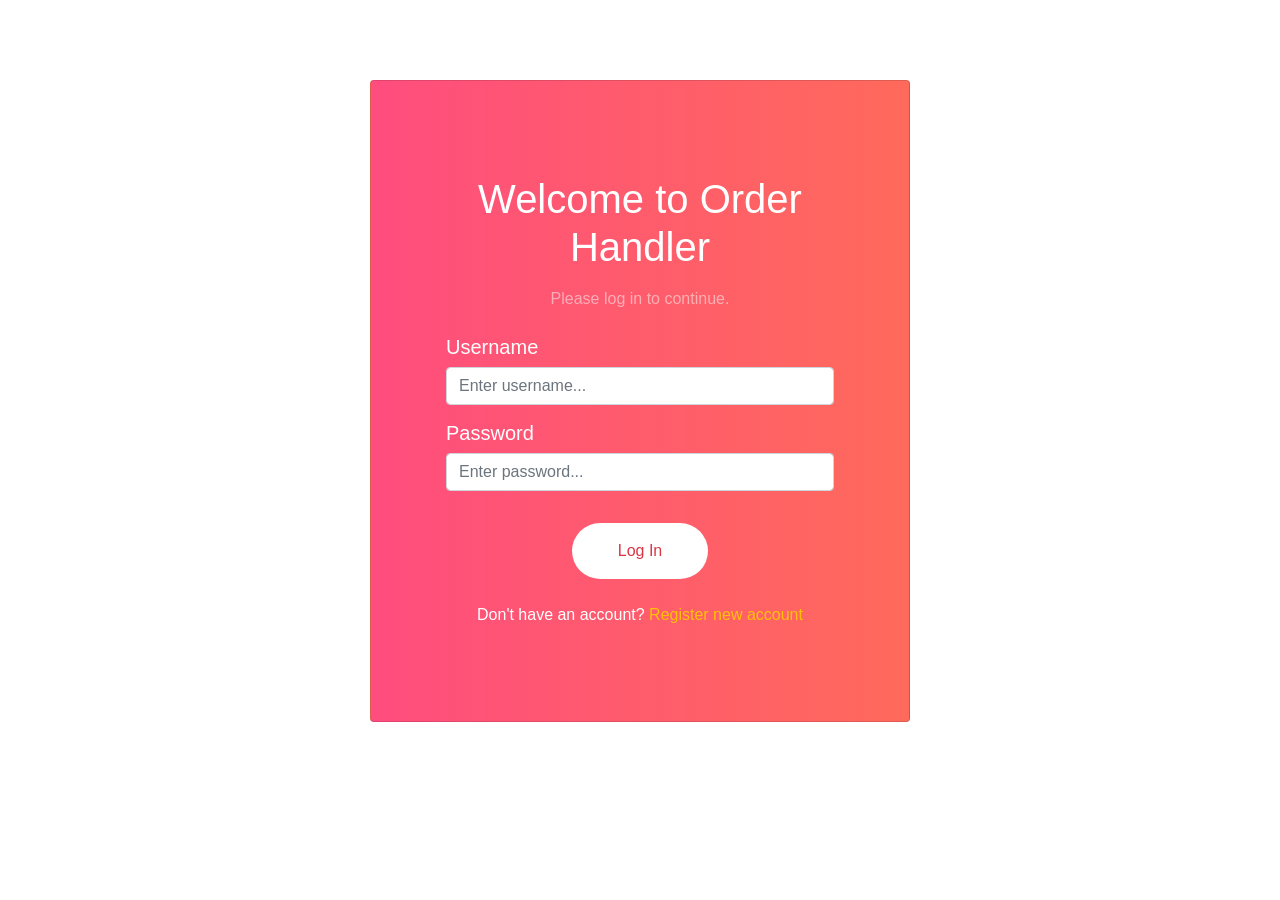
<file: index.html>
<!doctype html>
<html lang="en">
  <head>
    <!-- Required meta tags -->
    <meta charset="utf-8">
    <meta name="viewport" content="width=device-width, initial-scale=1, shrink-to-fit=yes">

    <!-- Bootstrap CSS -->
    <link rel="stylesheet" href="https://stackpath.bootstrapcdn.com/bootstrap/4.3.1/css/bootstrap.min.css" integrity="sha384-ggOyR0iXCbMQv3Xipma34MD+dH/1fQ784/j6cY/iJTQUOhcWr7x9JvoRxT2MZw1T" crossorigin="anonymous">
    <link href = "css/login.css" rel="stylesheet">
    
  </head>
  <body>
      <div class="c2a8" style="background-image:url(https://1.bp.blogspot.com/-FFLxJZ7iTKc/XdWQe0mv68I/AAAAAAAHRGo/Q0JvoyX9k18Z8AUgUz7PhjlTPrz1cQ0pwCLcBGAsYHQ/s1600/mg-gundam-barbatos_box_art.jpg); background-repeat:no-repeat">
        <div class="container">
          <!-- Row -->
          <div class="row justify-content-center">
            <div class="col-lg-6 col-md-7 text-center both-space">
              <div class="card bg-danger-gradiant">
                <div class="card-body">
                  <div class="text-box">
                    <h1 class="mb-3 text-white font-bold">Welcome to Order Handler</h1>
                    <h6 class="subtitle font-weight-normal text-white op-5">Please log in to continue.</h6>
                    <div class="col-lg-12 mt-4 ">
                        <div class="form-group">
                          <h5 class="text-left text-white"> Username</h5>
                          <input class="form-control" type="text" placeholder="Enter username...">
                        </div>
                    </div>
                    <div class="col-lg-12 mt-3">
                        <div class="form-group">
                          <h5 class="text-left text-white"> Password</h5>
                          <input class="form-control" type="password" placeholder="Enter password...">
                        </div>
                      </div>
                    <a class="btn bg-white text-danger rounded-pill btn-md mt-3" href="order.php"><span>Log In </span></a>
                    <div class="col-lg-12 text-center text-white mt-4">
                        Don't have an account? <a href="register.php" class="text-warning">Register new account</a>
                      </div>              
                  </div>
                </div>
              </div>
            </div>
            <!-- Column -->
          </div>
        </div>
      </div> 
    <!-- Optional JavaScript -->
    <!-- jQuery first, then Popper.js, then Bootstrap JS -->
    <script src="https://code.jquery.com/jquery-3.3.1.slim.min.js" integrity="sha384-q8i/X+965DzO0rT7abK41JStQIAqVgRVzpbzo5smXKp4YfRvH+8abtTE1Pi6jizo" crossorigin="anonymous"></script>
    <script src="https://cdnjs.cloudflare.com/ajax/libs/popper.js/1.14.7/umd/popper.min.js" integrity="sha384-UO2eT0CpHqdSJQ6hJty5KVphtPhzWj9WO1clHTMGa3JDZwrnQq4sF86dIHNDz0W1" crossorigin="anonymous"></script>
    <script src="https://stackpath.bootstrapcdn.com/bootstrap/4.3.1/js/bootstrap.min.js" integrity="sha384-JjSmVgyd0p3pXB1rRibZUAYoIIy6OrQ6VrjIEaFf/nJGzIxFDsf4x0xIM+B07jRM" crossorigin="anonymous"></script>
  </body>
</html>
</file>
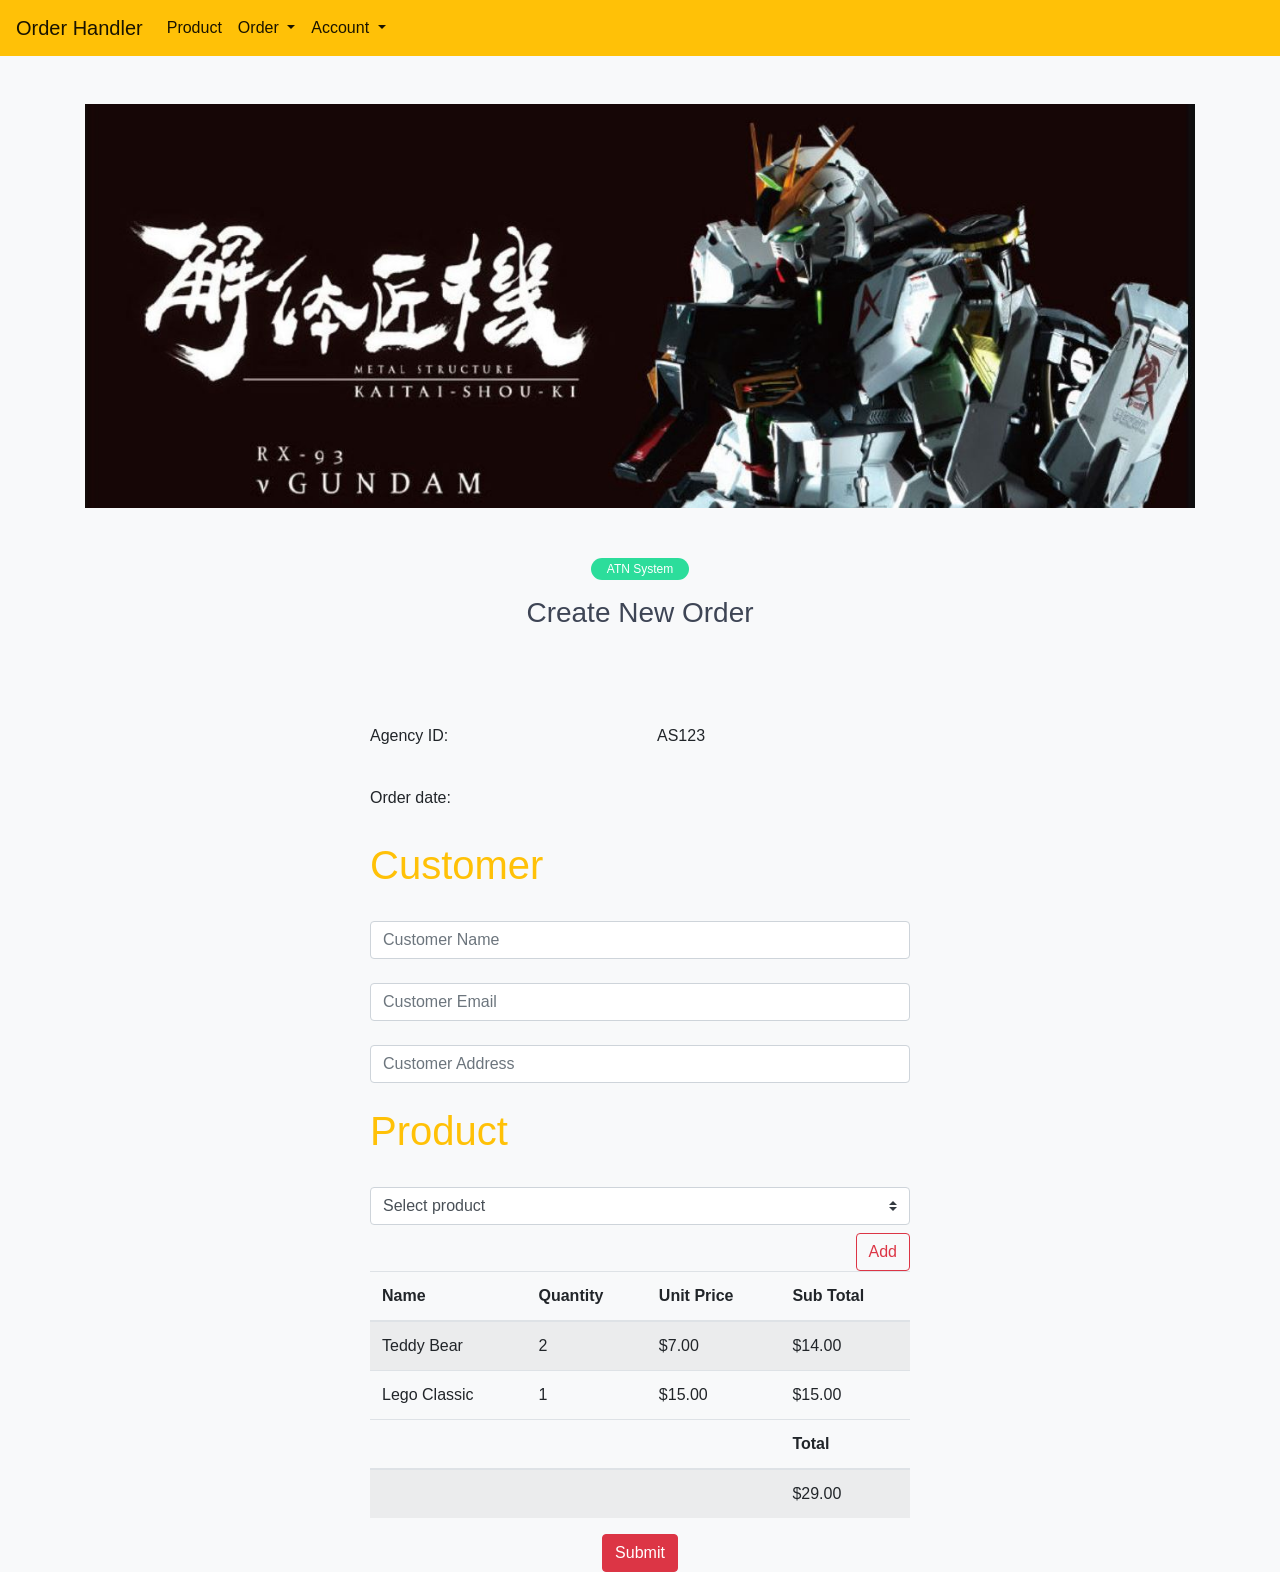
<file: createorder.html>
<!doctype html>
<html lang="en">
  <head>
    <!-- Required meta tags -->
    <meta charset="utf-8">
    <meta name="viewport" content="width=device-width, initial-scale=1, shrink-to-fit=no">

    <!-- Bootstrap CSS -->
    <link href = "css/banner.css" rel="stylesheet">
    <link rel="stylesheet" href="https://stackpath.bootstrapcdn.com/bootstrap/4.3.1/css/bootstrap.min.css" integrity="sha384-ggOyR0iXCbMQv3Xipma34MD+dH/1fQ784/j6cY/iJTQUOhcWr7x9JvoRxT2MZw1T" crossorigin="anonymous">
  </head>
  <body>
     <!-- Menu-->
    <nav class="navbar navbar-expand-lg navbar-light bg-warning">
        <a class="navbar-brand" href="#">Order Handler</a>
        <button class="navbar-toggler" type="button" data-toggle="collapse" data-target="#navbarNavDropdown" aria-controls="navbarNavDropdown" aria-expanded="false" aria-label="Toggle navigation">
          <span class="navbar-toggler-icon"></span>
        </button>
        <div class="collapse navbar-collapse" id="navbarNavDropdown">
          <ul class="navbar-nav">
            <li class="nav-item active">
              <a class="nav-link" href="product1.php">Product <span class="sr-only">(current)</span></a>
            </li>
            <li class="nav-item active dropdown">
                <a class="nav-link dropdown-toggle" href="#" id="navbarDropdownMenuLink" role="button" data-toggle="dropdown" aria-haspopup="true" aria-expanded="false">
                  Order
                </a>
                <div class="dropdown-menu" aria-labelledby="navbarDropdownMenuLink">
                  <a class="dropdown-item" href="order.php">Order Detail</a>
                  <a class="dropdown-item" href="createorder.php">Create New Order</a>
                </div>
              </li>
            </li>
            <li class="nav-item active dropdown">
                <a class="nav-link dropdown-toggle" href="#" id="navbarDropdownMenuLink" role="button" data-toggle="dropdown" aria-haspopup="true" aria-expanded="false">
                  Account
                </a>
                <div class="dropdown-menu" aria-labelledby="navbarDropdownMenuLink">
                  <a class="dropdown-item" href="index.php">Log out</a>
            </div>
          </ul>
        </div>
      </nav>
      <!-- Banner-->
      <div class="py-5 bg-light service-25" style="background-color:black">
          <div class="container">
              <!-- Row -->
              <div class="row justify-content-center">
              <div class="col-md-12 text-center mb-5"><img src="img/à.JPG" width=100%></div>
                  <div class="col-md-7 text-center"> <span class="badge badge-success rounded-pill px-3 py-1 font-weight-light">ATN System<table></table></span>
                      <h3 class="my-3">Create New Order</h3>
                  </div>
              </div>
              <!-- Row -->
          </div>
      </div>
      <!-- Customer Form-->
      <div class="bg-light">
            <div class="container">
                <div class="row justify-content-center">
                    <div class="col-12 col-md-8 col-lg-8 col-xl-6">
                        <div class="row align-items-center mt-4">
                            <div class="col ">
                                <label for="staticID" class="col-form-label">Agency ID:</label>
                            </div>
                            <div class="col">
                                <input type="text" readonly class="form-control-plaintext" id="staticID" value="AS123">
                            </div>
                        </div>
                    <div class="row align-items-center mt-4">
                            <div class="col ">
                                <label for="staticID" class="col-form-label">Order date:</label>
                            </div>
                            <div class="col">
                            </div>
                        </div>
                    <div class="row mt-4">
                        <div class="col text-left text-warning">
                        <h1>Customer</h1>
                        </div>
                    </div>
                    <div class="row align-items-center">
                        <div class="col mt-4">
                        <input type="text" class="form-control" placeholder="Customer Name">
                        </div>
                    </div>
                    <div class="row align-items-center mt-4">
                        <div class="col">
                        <input type="email" class="form-control" placeholder="Customer Email">
                        </div>
                    </div>
                    <div class="row align-items-center mt-4">
                        <div class="col">
                            <input type="address" class="form-control" placeholder="Customer Address">
                        </div>
                    </div>                    
                </div>
            </div>        
    </div> 
    <!--Product Form-->
    <div class="bg-light">
            <div class="container">
                <div class="row justify-content-center">
                    <div class="col-12 col-md-8 col-lg-8 col-xl-6">
                    <div class="row mt-4">
                        <div class="col text-left text-warning">
                        <h1>Product</h1>
                        </div>
                    </div>
                    <div class="row align-items-center mt-4">
                        <div class="col">
                            <select class="custom-select">
                                <option selected>Select product</option>
                                <option value="1">Lego</option>
                                <option value="2">Robot</option>
                                <option value="3">Teddy</option>
                                <option value="4">Aha</option>
                            </select>
                        </div>
                    </div>
                    <div class="row mt-2">
                        <div class="col text-right">
                        <button class="btn btn-outline-danger" type="submit">Add</button>    
                        </div>
                    </div>
                <!---->
                <div class="table-wrapper">
                        <table class="table table-striped table-hover">
                            <thead>
                                <tr>
                                    <th>Name</th>
                                    <th>Quantity</th>
                                    <th>Unit Price</th>
                                    <th>Sub Total</th>
                                </tr>
                            </thead>
                            <tbody>
                                <tr>
                                    <td>Teddy Bear</td>
                                    <td>2</td>
                                    <td>$7.00</td>
                                    <td>$14.00</td>
                                </tr>
                                <tr>
                                    <td>Lego Classic</td>
                                    <td>1</td>
                                    <td>$15.00</td>
                                    <td>$15.00</td>
                                </tr>
                                <thead>
                                        <tr>
                                            <th></th>
                                            <th></th>
                                            <th></th>
                                            <th>Total</th>
                                        </tr>
                                </thead>
                                <tr>
                                        <td></td>
                                        <td></td>
                                        <td></td>
                                        <td>$29.00</td>
                                </tr>
                            </tbody>
                        </table>
                        <div class="col text-center">
                            <button class="btn btn-danger" type="submit">Submit</button>    
                            </div>
                    </div>
                </div>    
                </div>
            </div>        
    </div>   

    <!-- Optional JavaScript -->
    <!-- jQuery first, then Popper.js, then Bootstrap JS -->
    <script src="https://code.jquery.com/jquery-3.3.1.slim.min.js" integrity="sha384-q8i/X+965DzO0rT7abK41JStQIAqVgRVzpbzo5smXKp4YfRvH+8abtTE1Pi6jizo" crossorigin="anonymous"></script>
    <script src="https://cdnjs.cloudflare.com/ajax/libs/popper.js/1.14.7/umd/popper.min.js" integrity="sha384-UO2eT0CpHqdSJQ6hJty5KVphtPhzWj9WO1clHTMGa3JDZwrnQq4sF86dIHNDz0W1" crossorigin="anonymous"></script>
    <script src="https://stackpath.bootstrapcdn.com/bootstrap/4.3.1/js/bootstrap.min.js" integrity="sha384-JjSmVgyd0p3pXB1rRibZUAYoIIy6OrQ6VrjIEaFf/nJGzIxFDsf4x0xIM+B07jRM" crossorigin="anonymous"></script>
  </body>
</html>
</file>
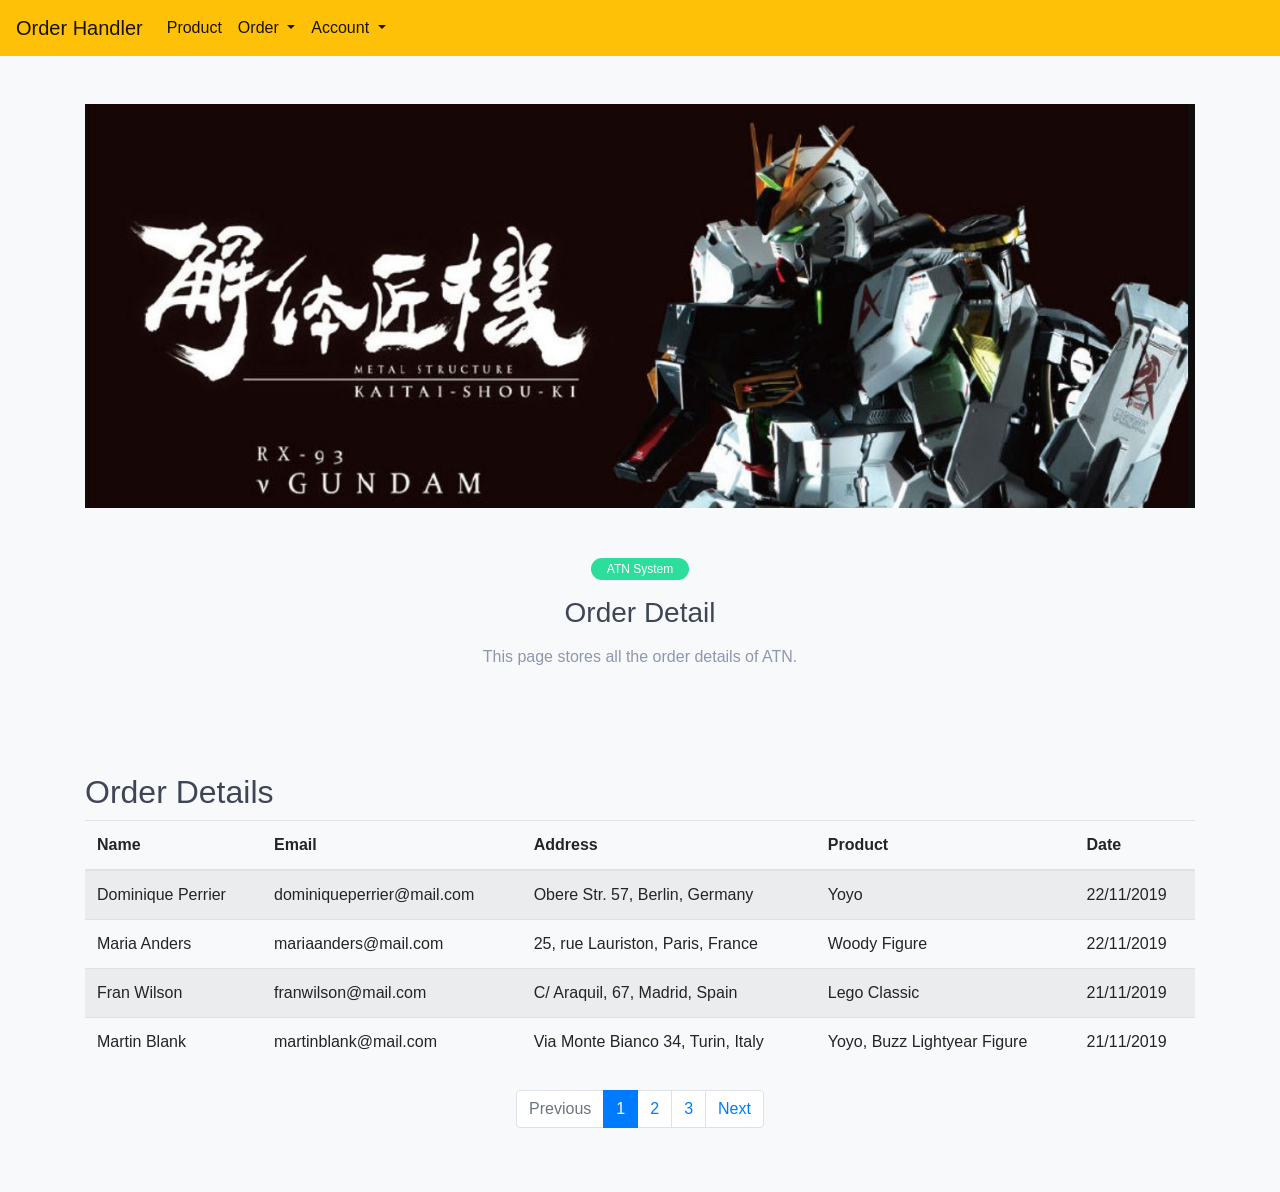
<file: order.html>
<!doctype html>
<html lang="en">
  <head>
    <!-- Required meta tags -->
    <meta charset="utf-8">
    <meta name="viewport" content="width=device-width, initial-scale=1, shrink-to-fit=no">

    <!-- Bootstrap CSS -->
    <link href = "css/banner.css" rel="stylesheet">
    <link rel="stylesheet" href="https://stackpath.bootstrapcdn.com/bootstrap/4.3.1/css/bootstrap.min.css" integrity="sha384-ggOyR0iXCbMQv3Xipma34MD+dH/1fQ784/j6cY/iJTQUOhcWr7x9JvoRxT2MZw1T" crossorigin="anonymous">
  </head>
  <body>
     <!-- Menu-->
    <nav class="navbar navbar-expand-lg navbar-light bg-warning">
        <a class="navbar-brand" href="#">Order Handler</a>
        <button class="navbar-toggler" type="button" data-toggle="collapse" data-target="#navbarNavDropdown" aria-controls="navbarNavDropdown" aria-expanded="false" aria-label="Toggle navigation">
          <span class="navbar-toggler-icon"></span>
        </button>
        <div class="collapse navbar-collapse" id="navbarNavDropdown">
          <ul class="navbar-nav">
            <li class="nav-item active">
              <a class="nav-link" href="product1.php">Product <span class="sr-only">(current)</span></a>
            </li>
            <li class="nav-item active dropdown">
                <a class="nav-link dropdown-toggle" href="#" id="navbarDropdownMenuLink" role="button" data-toggle="dropdown" aria-haspopup="true" aria-expanded="false">
                  Order
                </a>
                <div class="dropdown-menu" aria-labelledby="navbarDropdownMenuLink">
                  <a class="dropdown-item" href="order.php">Order Detail</a>
                  <a class="dropdown-item" href="createorder.php">Create New Order</a>
                </div>
              </li>
            </li>
            <li class="nav-item active dropdown">
                <a class="nav-link dropdown-toggle" href="#" id="navbarDropdownMenuLink" role="button" data-toggle="dropdown" aria-haspopup="true" aria-expanded="false">
                  Account
                </a>
                <div class="dropdown-menu" aria-labelledby="navbarDropdownMenuLink">
                  <a class="dropdown-item" href="index.php">Log out</a>
            </div>
          </ul>
        </div>
      </nav>
      <!-- Banner-->
      <div class="py-5 bg-light service-25">
          <div class="container"> 
              <!-- Row -->
              <div class="row justify-content-center">
                  <div class="col-md-12 text-center mb-5"><img src="img/à.JPG"  width=100%></div>
                  <div class="col-md-7 text-center"> <span class="badge badge-success rounded-pill px-3 py-1 font-weight-light">ATN System<table></table></span>
                      <h3 class="my-3">Order Detail</h3>
                      <h6 class="subtitle font-weight-light">This page stores all the order details of ATN.</h6>
                  </div>
              </div>
              <!-- Row -->
          </div>
      </div>
      <!--Order Details-->
      <div class="py-5 bg-light service-25">
      <div class="container">
            <div class="table-wrapper">
                <div class="table-title">
                    <div class="row">
                        <div class="col-sm-6">
                            <h2>Order Details</h2>
                        </div>
                    </div>
                </div>
                <table class="table table-striped table-hover">
                    <thead>
                        <tr>
                            <th>Name</th>
                            <th>Email</th>
                            <th>Address</th>
                            <th>Product</th>
                            <th>Date</th>
                        </tr>
                    </thead>
                    <tbody>
                        <tr>
                            <td>Dominique Perrier</td>
                            <td>dominiqueperrier@mail.com</td>
                            <td>Obere Str. 57, Berlin, Germany</td>
                            <td>Yoyo</td>
                            <td>22/11/2019</td>
                        </tr>
                        <tr>
                            <td>Maria Anders</td>
                            <td>mariaanders@mail.com</td>
                            <td>25, rue Lauriston, Paris, France</td>
                            <td>Woody Figure</td>
                            <td>22/11/2019</td>
                        </tr>
                        <tr>
                            <td>Fran Wilson</td>
                            <td>franwilson@mail.com</td>
                            <td>C/ Araquil, 67, Madrid, Spain</td>
                            <td>Lego Classic</td>
                            <td>21/11/2019</td>
                        </tr>					
                        <tr>
                            <td>Martin Blank</td>
                            <td>martinblank@mail.com</td>
                            <td>Via Monte Bianco 34, Turin, Italy</td>
                            <td>Yoyo, Buzz Lightyear Figure</td>
                            <td>21/11/2019 </td>
                        </tr> 
                    </tbody>
                </table>
                <div class="clearfix">
                    <ul class="pagination justify-content-center mt-4">
                        <li class="page-item disabled"><a href="#" class="page-link">Previous</a></li>
                        <li class="page-item active"><a href="#" class="page-link">1</a></li>
                        <li class="page-item"><a href="#" class="page-link">2</a></li>
                        <li class="page-item "><a href="#" class="page-link">3</a></li>
                        <li class="page-item"><a href="#" class="page-link">Next</a></li>
                    </ul>
                </div>
            </div>
        </div>
    </div>
        

    <!-- Optional JavaScript -->
    <!-- jQuery first, then Popper.js, then Bootstrap JS -->
    <script src="https://code.jquery.com/jquery-3.3.1.slim.min.js" integrity="sha384-q8i/X+965DzO0rT7abK41JStQIAqVgRVzpbzo5smXKp4YfRvH+8abtTE1Pi6jizo" crossorigin="anonymous"></script>
    <script src="https://cdnjs.cloudflare.com/ajax/libs/popper.js/1.14.7/umd/popper.min.js" integrity="sha384-UO2eT0CpHqdSJQ6hJty5KVphtPhzWj9WO1clHTMGa3JDZwrnQq4sF86dIHNDz0W1" crossorigin="anonymous"></script>
    <script src="https://stackpath.bootstrapcdn.com/bootstrap/4.3.1/js/bootstrap.min.js" integrity="sha384-JjSmVgyd0p3pXB1rRibZUAYoIIy6OrQ6VrjIEaFf/nJGzIxFDsf4x0xIM+B07jRM" crossorigin="anonymous"></script>
  </body>
</html>
</file>
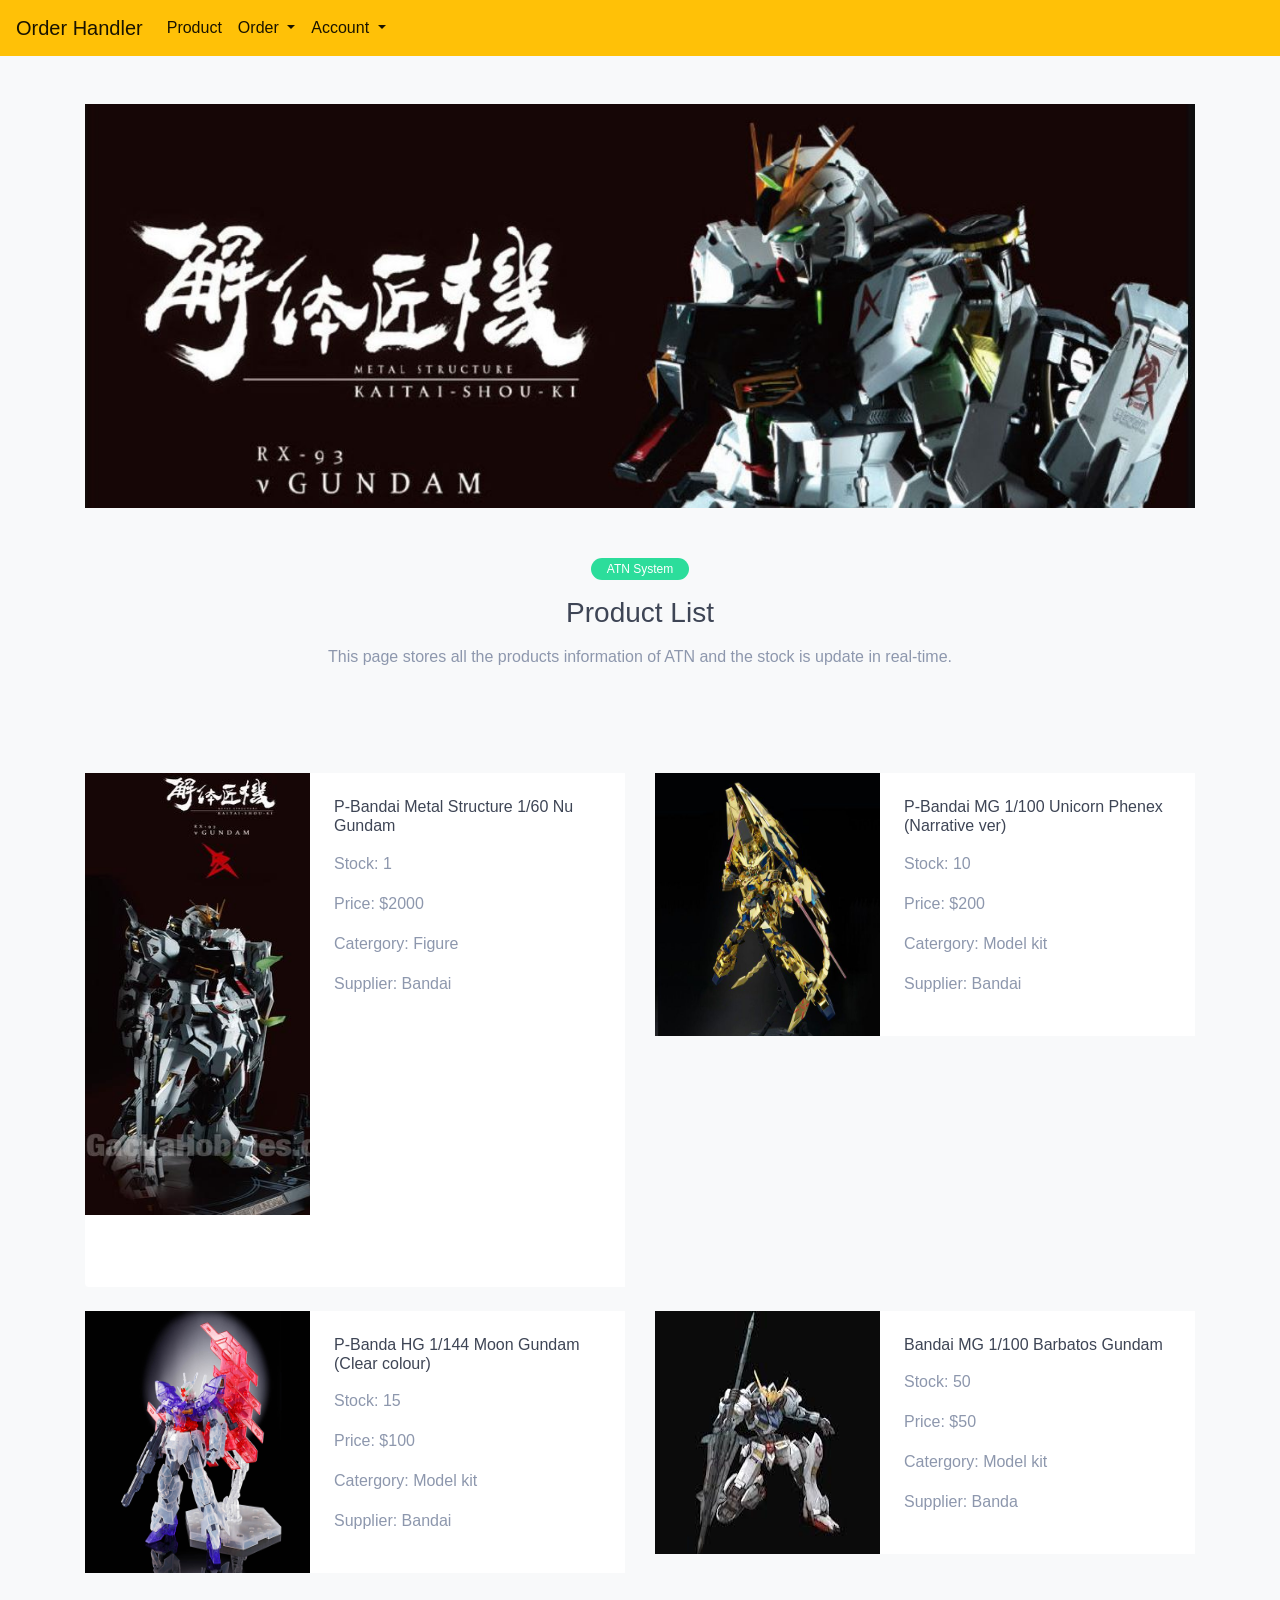
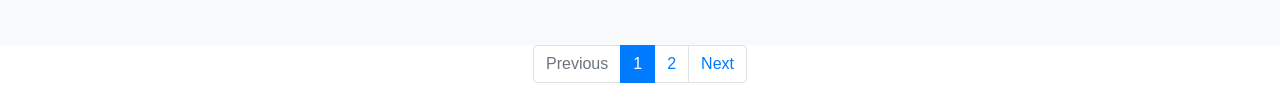
<file: product1.html>
<!doctype html>
<html lang="en">
  <head>
    <!-- Required meta tags -->
    <meta charset="utf-8">
    <meta name="viewport" content="width=device-width, initial-scale=1, shrink-to-fit=no">

    <!-- Bootstrap CSS -->
    <link href = "css/productstyle.css" rel="stylesheet">
    <link href = "css/banner.css" rel="stylesheet">
    <link rel="stylesheet" href="https://stackpath.bootstrapcdn.com/bootstrap/4.3.1/css/bootstrap.min.css" integrity="sha384-ggOyR0iXCbMQv3Xipma34MD+dH/1fQ784/j6cY/iJTQUOhcWr7x9JvoRxT2MZw1T" crossorigin="anonymous">
  </head>
  <body>
      <!-- Menu-->
    <nav class="navbar navbar-expand-lg navbar-light bg-warning">
        <a class="navbar-brand" href="#">Order Handler</a>
        <button class="navbar-toggler" type="button" data-toggle="collapse" data-target="#navbarNavDropdown" aria-controls="navbarNavDropdown" aria-expanded="false" aria-label="Toggle navigation">
          <span class="navbar-toggler-icon"></span>
        </button>
        <div class="collapse navbar-collapse" id="navbarNavDropdown">
          <ul class="navbar-nav">
            <li class="nav-item active">
              <a class="nav-link" href="product1.php">Product <span class="sr-only">(current)</span></a>
            </li>
            <li class="nav-item active dropdown">
                <a class="nav-link dropdown-toggle" href="#" id="navbarDropdownMenuLink" role="button" data-toggle="dropdown" aria-haspopup="true" aria-expanded="false">
                  Order
                </a>
                <div class="dropdown-menu" aria-labelledby="navbarDropdownMenuLink">
                  <a class="dropdown-item" href="order.php">Order Detail</a>
                  <a class="dropdown-item" href="createorder.php">Create New Order</a>
                </div>
              </li>
            </li>
            <li class="nav-item active dropdown">
                <a class="nav-link dropdown-toggle" href="#" id="navbarDropdownMenuLink" role="button" data-toggle="dropdown" aria-haspopup="true" aria-expanded="false">
                  Account
                </a>
                <div class="dropdown-menu" aria-labelledby="navbarDropdownMenuLink">
                  <a class="dropdown-item" href="index.php">Log out</a>
            </div>
          </ul>
        </div>
      </nav>
      <!-- Banner-->
      <div class="py-5 bg-light service-25">
          <div class="container">
              <!-- Row -->
              <div class="row justify-content-center">
              <div class="col-md-12 text-center mb-5"><img src="img/à.JPG" width=100%></div>
                  <div class="col-md-7 text-center"> <span class="badge badge-success rounded-pill px-3 py-1 font-weight-light">ATN System<table></table></span>
                      <h3 class="my-3">Product List</h3>
                      <h6 class="subtitle font-weight-light">This page stores all the products information of ATN and the stock is update in real-time.</h6>
                  </div>
              </div>
              <!-- Row -->
          </div>
      </div>
      <!-- Product list-->
      <div class="py-5 bg-light team1">
            <div class="container">
              <!-- Product 1-->
              <div class="row">
                <!-- column  -->
                <div class="col-lg-6">
                  <div class="card card-shadow border-0 mb-4">
                    <!-- Row -->
                    <div class="row no-gutters">
                      <div class="col-md-5 pro-pic">
                        <img src="img/mt-nu.jpg" width="120%" height="86%">
                      </div>
                      <div class="col-md-7 bg-white">
                        <div class="p-4">
                          <h6 class="mb-3 font-weight-medium">P-Bandai Metal Structure 1/60 Nu Gundam</h6>
                          <p>Stock: 1</p>
                          <p>Price: $2000</p>
                          <p>Catergory: Figure</p>
                          <p>Supplier: Bandai</p>
                        </div>
                      </div>
                    </div>
                    <!-- Row -->
                  </div>
                </div>
                <!-- Product 2-->
                <!-- column  -->
                <div class="col-lg-6">
                  <div class="card card-shadow border-0 mb-4">
                    <!-- Row -->
                    <div class="row no-gutters card-shadow">
                      <div class="col-md-5 pro-pic">
                        <img src="img/mg-phe-nar.jpg" width="100%" height="100%">
                      </div>
                      <div class="col-md-7 bg-white">
                        <div class="p-4">
                          <h6 class="mb-3 font-weight-medium">P-Bandai MG 1/100 Unicorn Phenex (Narrative ver)</h6>
                          <p>Stock: 10</p>
                          <p>Price: $200</p>
                          <p>Catergory: Model kit</p>
                          <p>Supplier: Bandai</p>
                        </div>
                      </div>
                    </div>
                    <!-- Row -->
                  </div>
                </div>
                <!-- column  -->
              </div>
              <!-- Product 3-->
              <div class="row">
                <!-- column  -->
                <div class="col-lg-6">
                  <div class="card card-shadow border-0 mb-4">
                    <!-- Row -->
                    <div class="row no-gutters card-shadow">
                      <div class="col-md-5 pro-pic">
                        <img src="img/hg-moon-clear.jpg" width="100%" height="100%">
                      </div>
                      <div class="col-md-7 bg-white">
                        <div class="p-4">
                          <h6 class="mb-3 font-weight-medium">P-Banda HG 1/144 Moon Gundam (Clear colour)</h6>
                          <p>Stock: 15</p>
                          <p>Price: $100</p>
                          <p>Catergory: Model kit</p>
                          <p>Supplier:  Bandai</p>
                        </div>
                      </div>
                    </div>
                    <!-- Row -->
                  </div>
                </div>
                <!--Product 4-->
                <!-- column  -->
                <div class="col-lg-6">
                  <div class="card card-shadow border-0 mb-4">
                    <!-- Row -->
                    <div class="row no-gutters card-shadow">
                      <div class="col-md-5 pro-pic">
                        <img src="img/mg-barba.jpg" width="100%" height="100%">
                      </div>
                      <div class="col-md-7 bg-white">
                        <div class="p-4">
                          <h6 class="mb-3 font-weight-medium">Bandai MG 1/100 Barbatos Gundam</h6>
                          <p>Stock: 50</p>
                          <p>Price: $50</p>
                          <p>Catergory: Model kit</p>
                          <p>Supplier: Banda</p>
                        </div>
                      </div>
                    </div>
                    <!-- Row -->
                  </div>
                </div>
                <!-- column  -->
              </div>
             
              
                <!-- column  -->
                </div>
            </div>
            <!--Page-->
            <nav aria-label="product page">
                <ul class="pagination justify-content-center">
                  <li class="page-item disabled">
                    <a class="page-link" href="#" tabindex="-1">Previous</a>
                  </li>
                  <li class="page-item active">
                        <a class="page-link" href="product1.php">1 <span class="sr-only">(current)</span></a>
                  </li>
                  <li class="page-item"><a class="page-link" href="product2.php">2</a></li>

                  <li class="page-item">
                    <a class="page-link" href="product2.php">Next</a>
                  </li>
                </ul>
              </nav>
          </div>

    <!-- Optional JavaScript -->
    <!-- jQuery first, then Popper.js, then Bootstrap JS -->
    <script src="https://code.jquery.com/jquery-3.3.1.slim.min.js" integrity="sha384-q8i/X+965DzO0rT7abK41JStQIAqVgRVzpbzo5smXKp4YfRvH+8abtTE1Pi6jizo" crossorigin="anonymous"></script>
    <script src="https://cdnjs.cloudflare.com/ajax/libs/popper.js/1.14.7/umd/popper.min.js" integrity="sha384-UO2eT0CpHqdSJQ6hJty5KVphtPhzWj9WO1clHTMGa3JDZwrnQq4sF86dIHNDz0W1" crossorigin="anonymous"></script>
    <script src="https://stackpath.bootstrapcdn.com/bootstrap/4.3.1/js/bootstrap.min.js" integrity="sha384-JjSmVgyd0p3pXB1rRibZUAYoIIy6OrQ6VrjIEaFf/nJGzIxFDsf4x0xIM+B07jRM" crossorigin="anonymous"></script>
  </body>
</html>
</file>
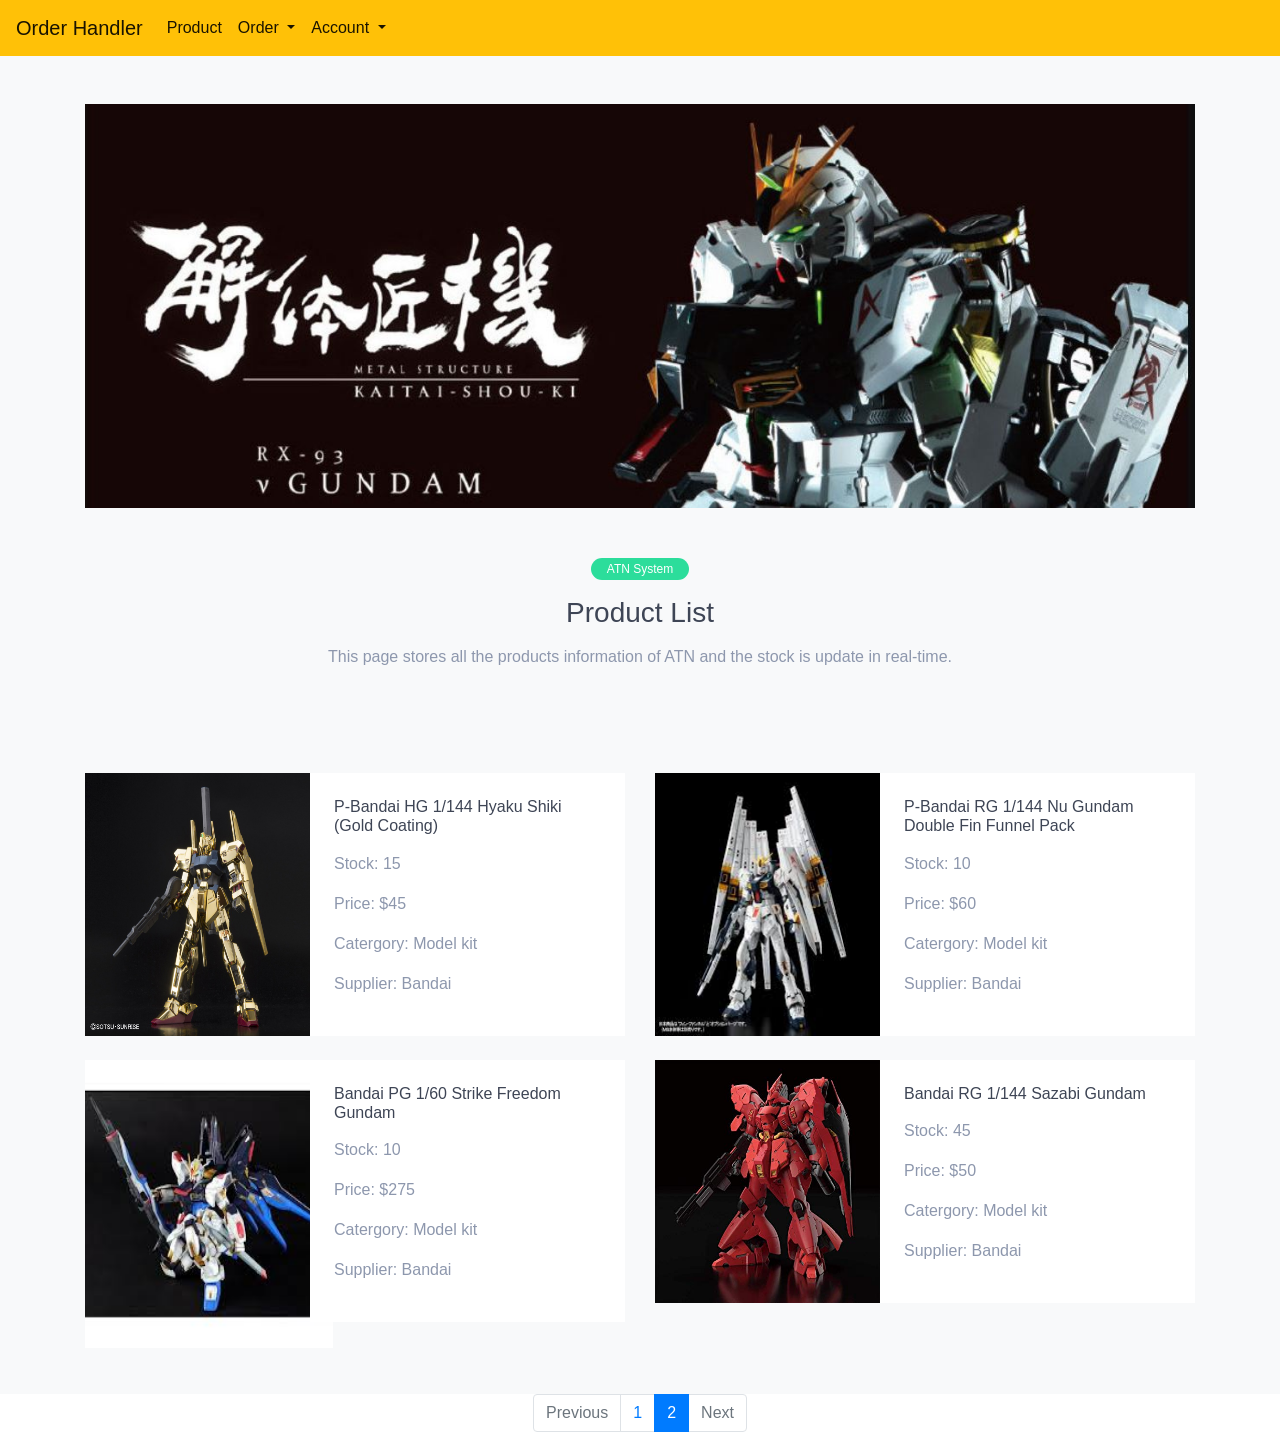
<file: product2.html>
<!doctype html>
<html lang="en">
  <head>
    <!-- Required meta tags -->
    <meta charset="utf-8">
    <meta name="viewport" content="width=device-width, initial-scale=1, shrink-to-fit=no">

    <!-- Bootstrap CSS -->
    <link href = "css/productstyle.css" rel="stylesheet">
    <link href = "css/banner.css" rel="stylesheet">
    <link rel="stylesheet" href="https://stackpath.bootstrapcdn.com/bootstrap/4.3.1/css/bootstrap.min.css" integrity="sha384-ggOyR0iXCbMQv3Xipma34MD+dH/1fQ784/j6cY/iJTQUOhcWr7x9JvoRxT2MZw1T" crossorigin="anonymous">
  </head>
  <body>
      <!-- Menu-->
    <nav class="navbar navbar-expand-lg navbar-light bg-warning">
        <a class="navbar-brand" href="#">Order Handler</a>
        <button class="navbar-toggler" type="button" data-toggle="collapse" data-target="#navbarNavDropdown" aria-controls="navbarNavDropdown" aria-expanded="false" aria-label="Toggle navigation">
          <span class="navbar-toggler-icon"></span>
        </button>
        <div class="collapse navbar-collapse" id="navbarNavDropdown">
          <ul class="navbar-nav">
            <li class="nav-item active">
              <a class="nav-link" href="product1.php">Product <span class="sr-only">(current)</span></a>
            </li>
            <li class="nav-item active dropdown">
                <a class="nav-link dropdown-toggle" href="#" id="navbarDropdownMenuLink" role="button" data-toggle="dropdown" aria-haspopup="true" aria-expanded="false">
                  Order
                </a>
                <div class="dropdown-menu" aria-labelledby="navbarDropdownMenuLink">
                  <a class="dropdown-item" href="order.php">Order Detail</a>
                  <a class="dropdown-item" href="createorder.php">Create New Order</a>
                </div>
              </li>
            </li>
            <li class="nav-item active dropdown">
                <a class="nav-link dropdown-toggle" href="#" id="navbarDropdownMenuLink" role="button" data-toggle="dropdown" aria-haspopup="true" aria-expanded="false">
                  Account
                </a>
                <div class="dropdown-menu" aria-labelledby="navbarDropdownMenuLink">
                  <a class="dropdown-item" href="index.php">Log out</a>
            </div>
          </ul>
        </div>
      </nav>
      <!-- Banner-->
      <div class="py-5 bg-light service-25">
          <div class="container">
              <!-- Row -->
              <div class="row justify-content-center">
              <div class="col-md-12 text-center mb-5"><img src="img/à.JPG" width=100%></div>
                  <div class="col-md-7 text-center"> <span class="badge badge-success rounded-pill px-3 py-1 font-weight-light">ATN System<table></table></span>
                      <h3 class="my-3">Product List</h3>
                      <h6 class="subtitle font-weight-light">This page stores all the products information of ATN and the stock is update in real-time.</h6>
                  </div>
              </div>
              <!-- Row -->
          </div>
      </div>
      <!-- Product list-->
      <div class="py-5 bg-light team1">
            <div class="container">
              <!-- Product 1-->
              <div class="row">
                <!-- column  -->
                <div class="col-lg-6">
                  <div class="card card-shadow border-0 mb-4">
                    <!-- Row -->
                    <div class="row no-gutters">
                      <div class="col-md-5 pro-pic">
                        <img src="img/hg-hyaku-gold.jpg" width="100%" height="100%">
                      </div>
                      <div class="col-md-7 bg-white">
                        <div class="p-4">
                          <h6 class="mb-3 font-weight-medium">P-Bandai HG 1/144 Hyaku Shiki (Gold Coating)</h6>
                          <p>Stock: 15</p>
                          <p>Price: $45</p>
                          <p>Catergory: Model kit</p>
                          <p>Supplier: Bandai</p>
                        </div>
                      </div>
                    </div>
                    <!-- Row -->
                  </div>
                </div>
                <!-- Product 2-->
                <!-- column  -->
                <div class="col-lg-6">
                  <div class="card card-shadow border-0 mb-4">
                    <!-- Row -->
                    <div class="row no-gutters card-shadow">
                      <div class="col-md-5 pro-pic">
                        <img src="img/rg-nu-fin.jpg" width="100%" height="100%">
                      </div>
                      <div class="col-md-7 bg-white">
                        <div class="p-4">
                          <h6 class="mb-3 font-weight-medium">P-Bandai RG 1/144 Nu Gundam Double Fin Funnel Pack</h6>
                          <p>Stock: 10</p>
                          <p>Price: $60</p>
                          <p>Catergory: Model kit</p>
                          <p>Supplier: Bandai</p>
                        </div>
                      </div>
                    </div>
                    <!-- Row -->
                  </div>
                </div>
                <!-- column  -->
              </div>
              <!-- Product 3-->
              <div class="row">
                <!-- column  -->
                <div class="col-lg-6">
                  <div class="card card-shadow border-0 mb-4">
                    <!-- Row -->
                    <div class="row no-gutters card-shadow">
                      <div class="col-md-5 pro-pic">
                        <img src="img/pg-sf.jpg" width="110%" height="110%">
                      </div>
                      <div class="col-md-7 bg-white">
                        <div class="p-4">
                          <h6 class="mb-3 font-weight-medium">Bandai PG 1/60 Strike Freedom Gundam </h6>
                          <p>Stock: 10</p>
                          <p>Price: $275</p>
                          <p>Catergory: Model kit</p>
                          <p>Supplier: Bandai</p>
                        </div>
                      </div>
                    </div>
                    <!-- Row -->
                  </div>
                </div>
                <!--Product 4-->
                <!-- column  -->
                <div class="col-lg-6">
                  <div class="card card-shadow border-0 mb-4">
                    <!-- Row -->
                    <div class="row no-gutters card-shadow">
                      <div class="col-md-5 pro-pic">
                        <img src="img/rg-saz.jpg" width="100%" height="100%">
                      </div>
                      <div class="col-md-7 bg-white">
                        <div class="p-4">
                          <h6 class="mb-3 font-weight-medium">Bandai RG 1/144 Sazabi Gundam</h6>
                          <p>Stock: 45</p>
                          <p>Price: $50</p>
                          <p>Catergory: Model kit</p>
                          <p>Supplier: Bandai</p>
                        </div>
                      </div>
                    </div>
                    <!-- Row -->
                  </div>
                </div>
                <!-- column  -->
              </div>
             
              
                <!-- column  -->
                </div>
            </div>
            <!--Page-->
            <nav aria-label="product page">
                <ul class="pagination justify-content-center">
                  <li class="page-item disabled">
                    <a class="page-link" href="product1.php" tabindex="-1">Previous</a>
                  </li>
                  <li class="page-item"><a class="page-link" href="product1.php">1</a></li>
                  <li class="page-item active">
                        <a class="page-link" href="product2.php">2 <span class="sr-only">(current)</span></a>
                  </li>
                  <li class="page-item disabled">
                    <a class="page-link" href="#">Next</a>
                  </li>
                </ul>
              </nav>
          </div>

    <!-- Optional JavaScript -->
    <!-- jQuery first, then Popper.js, then Bootstrap JS -->
    <script src="https://code.jquery.com/jquery-3.3.1.slim.min.js" integrity="sha384-q8i/X+965DzO0rT7abK41JStQIAqVgRVzpbzo5smXKp4YfRvH+8abtTE1Pi6jizo" crossorigin="anonymous"></script>
    <script src="https://cdnjs.cloudflare.com/ajax/libs/popper.js/1.14.7/umd/popper.min.js" integrity="sha384-UO2eT0CpHqdSJQ6hJty5KVphtPhzWj9WO1clHTMGa3JDZwrnQq4sF86dIHNDz0W1" crossorigin="anonymous"></script>
    <script src="https://stackpath.bootstrapcdn.com/bootstrap/4.3.1/js/bootstrap.min.js" integrity="sha384-JjSmVgyd0p3pXB1rRibZUAYoIIy6OrQ6VrjIEaFf/nJGzIxFDsf4x0xIM+B07jRM" crossorigin="anonymous"></script>
  </body>
</html>
</file>
<file: css/login.css>
.c2a8 {
  font-family: "Calibri", sans-serif;
  color: #8d97ad;
  font-weight: 300;
  background-size: cover;
}

.c2a8 h1,
.c2a8 h2,
.c2a8 h3,
.c2a8 h4,
.c2a8 h5,
.c2a8 h6 {
  color: #3e4555;
}

.c2a8 .subtitle {
  line-height: 24px;
}

.c2a8 .bg-danger-gradiant {
  background: #ff4d7e;
  background: -webkit-linear-gradient(legacy-direction(to right), #ff4d7e 0%, #ff6a5b 100%);
  background: -webkit-gradient(linear, left top, right top, from(#ff4d7e), to(#ff6a5b));
  background: -webkit-linear-gradient(left, #ff4d7e 0%, #ff6a5b 100%);
  background: -o-linear-gradient(left, #ff4d7e 0%, #ff6a5b 100%);
  background: linear-gradient(to right, #ff4d7e 0%, #ff6a5b 100%);
}

.c2a8 .both-space {
  margin: 80px 0;
}

.c2a8 .btn-md {
  padding: 15px 45px;
  font-size: 16px;
}

.c2a8 .text-box {
  padding: 74px 40px;
}

.c2a8 .op-5 {
  opacity: 0.5;
}
</file>
<file: css/banner.css>
.service-25 {
    font-family: "Calibri", sans-serif;
    color: #8d97ad;
    font-weight: 300;
  }
  
  .service-25 h1, .service-25 h2, .service-25 h3, .service-25 h4, .service-25 h5, .service-25 h6 {
    color: #3e4555;
  }
  
  .service-25 .bg-light {
      background-color: #f4f8fa !important;
  }
  
  .service-25 .badge {
    line-height: 14px;
  }
  
  .service-25 .badge-success {
    background: #2cdd9b;
  }
  
  .service-25 .subtitle {
      color: #8d97ad;
      line-height: 24px;
  }
  
  .service-25 .btn-success-gradiant {
      background: #2cdd9b;
      background: -webkit-linear-gradient(legacy-direction(to right), #2cdd9b 0%, #1dc8cc 100%);
      background: -webkit-gradient(linear, left top, right top, from(#2cdd9b), to(#1dc8cc));
      background: -webkit-linear-gradient(left, #2cdd9b 0%, #1dc8cc 100%);
      background: -o-linear-gradient(left, #2cdd9b 0%, #1dc8cc 100%);
      background: linear-gradient(to right, #2cdd9b 0%, #1dc8cc 100%);
  }
  
  .service-25 .btn-success-gradiant:hover {
      background: #1dc8cc;
      background: -webkit-linear-gradient(legacy-direction(to right), #1dc8cc 0%, #2cdd9b 100%);
      background: -webkit-gradient(linear, left top, right top, from(#1dc8cc), to(#2cdd9b));
      background: -webkit-linear-gradient(left, #1dc8cc 0%, #2cdd9b 100%);
      background: -o-linear-gradient(left, #1dc8cc 0%, #2cdd9b 100%);
      background: linear-gradient(to right, #1dc8cc 0%, #2cdd9b 100%);	
  }
  
  .service-25 .btn-md {
      padding: 15px 45px;
      font-size: 16px;
  }
</file>
<file: css/productstyle.css>
.team1 {
    font-family: "Calibri", sans-serif;
      color: #8d97ad;
    font-weight: 300;
  }
  
  .team1 h1, .team1 h2, .team1 h3, .team1 h4, .team1 h5, .team1 h6 {
    color: #3e4555;
  }
  
  .team1 .font-weight-medium {
      font-weight: 500;
  }
  
  .team1 .bg-light {
      background-color: #f4f8fa !important;
  }
  
  .team1 .subtitle {
      color: #8d97ad;
      line-height: 24px;
  }
  
  .team1 .pro-pic {
    min-height: 200px;
  }
  
  .team1 .pro-pic .card-img-overlay {
    display: none;
  }
  
  .team1 .pro-pic .card-img-overlay ul {
    top: 50%;
  }
  
  .team1 .pro-pic .card-img-overlay ul li a {
    -webkit-transition: 0.1s ease-in;
    -o-transition: 0.1s ease-in;
    transition: 0.1s ease-in;
  }
  
  .team1 .pro-pic .card-img-overlay ul li a:hover {
    -webkit-transform: translate3d(0px, -5px, 0px);
    transform: translate3d(0px, -5px, 0px);
  }
  
  .team1 .pro-pic:hover .card-img-overlay {
    display: block;
  }
</file>
